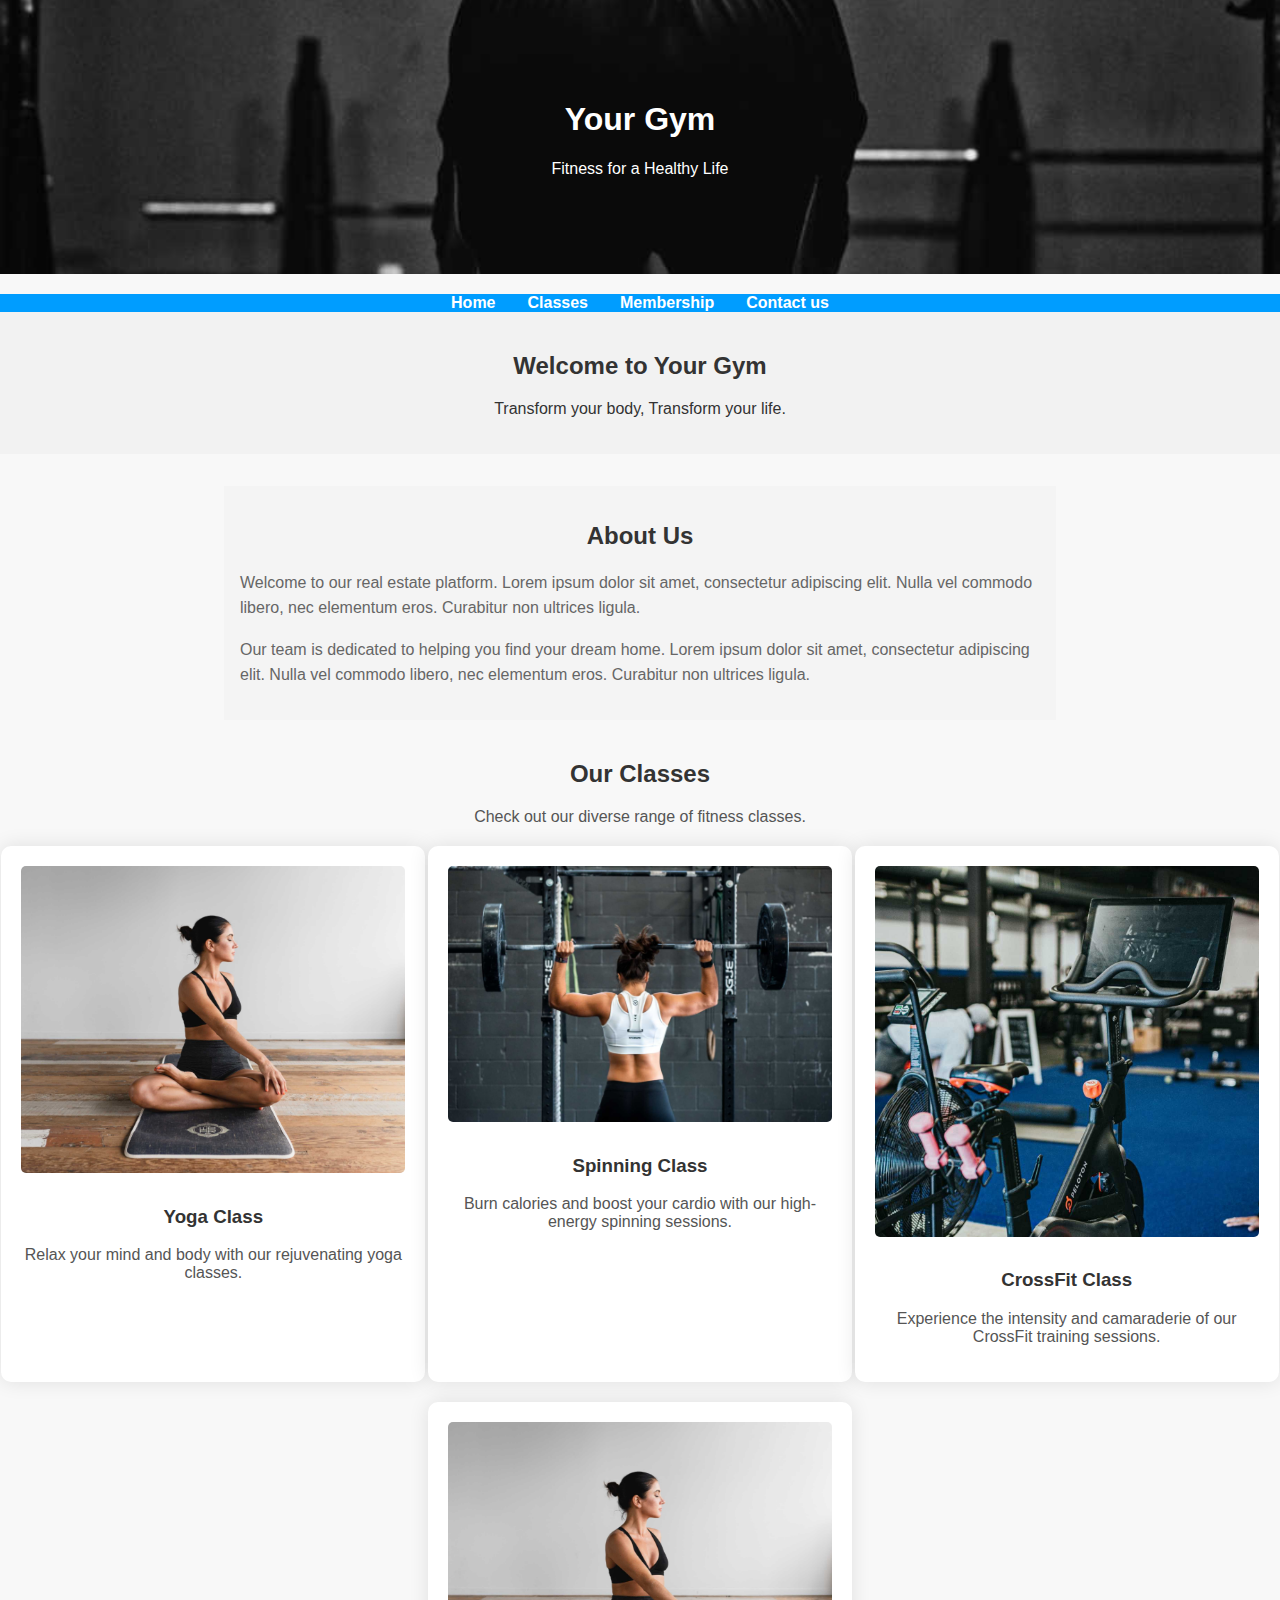
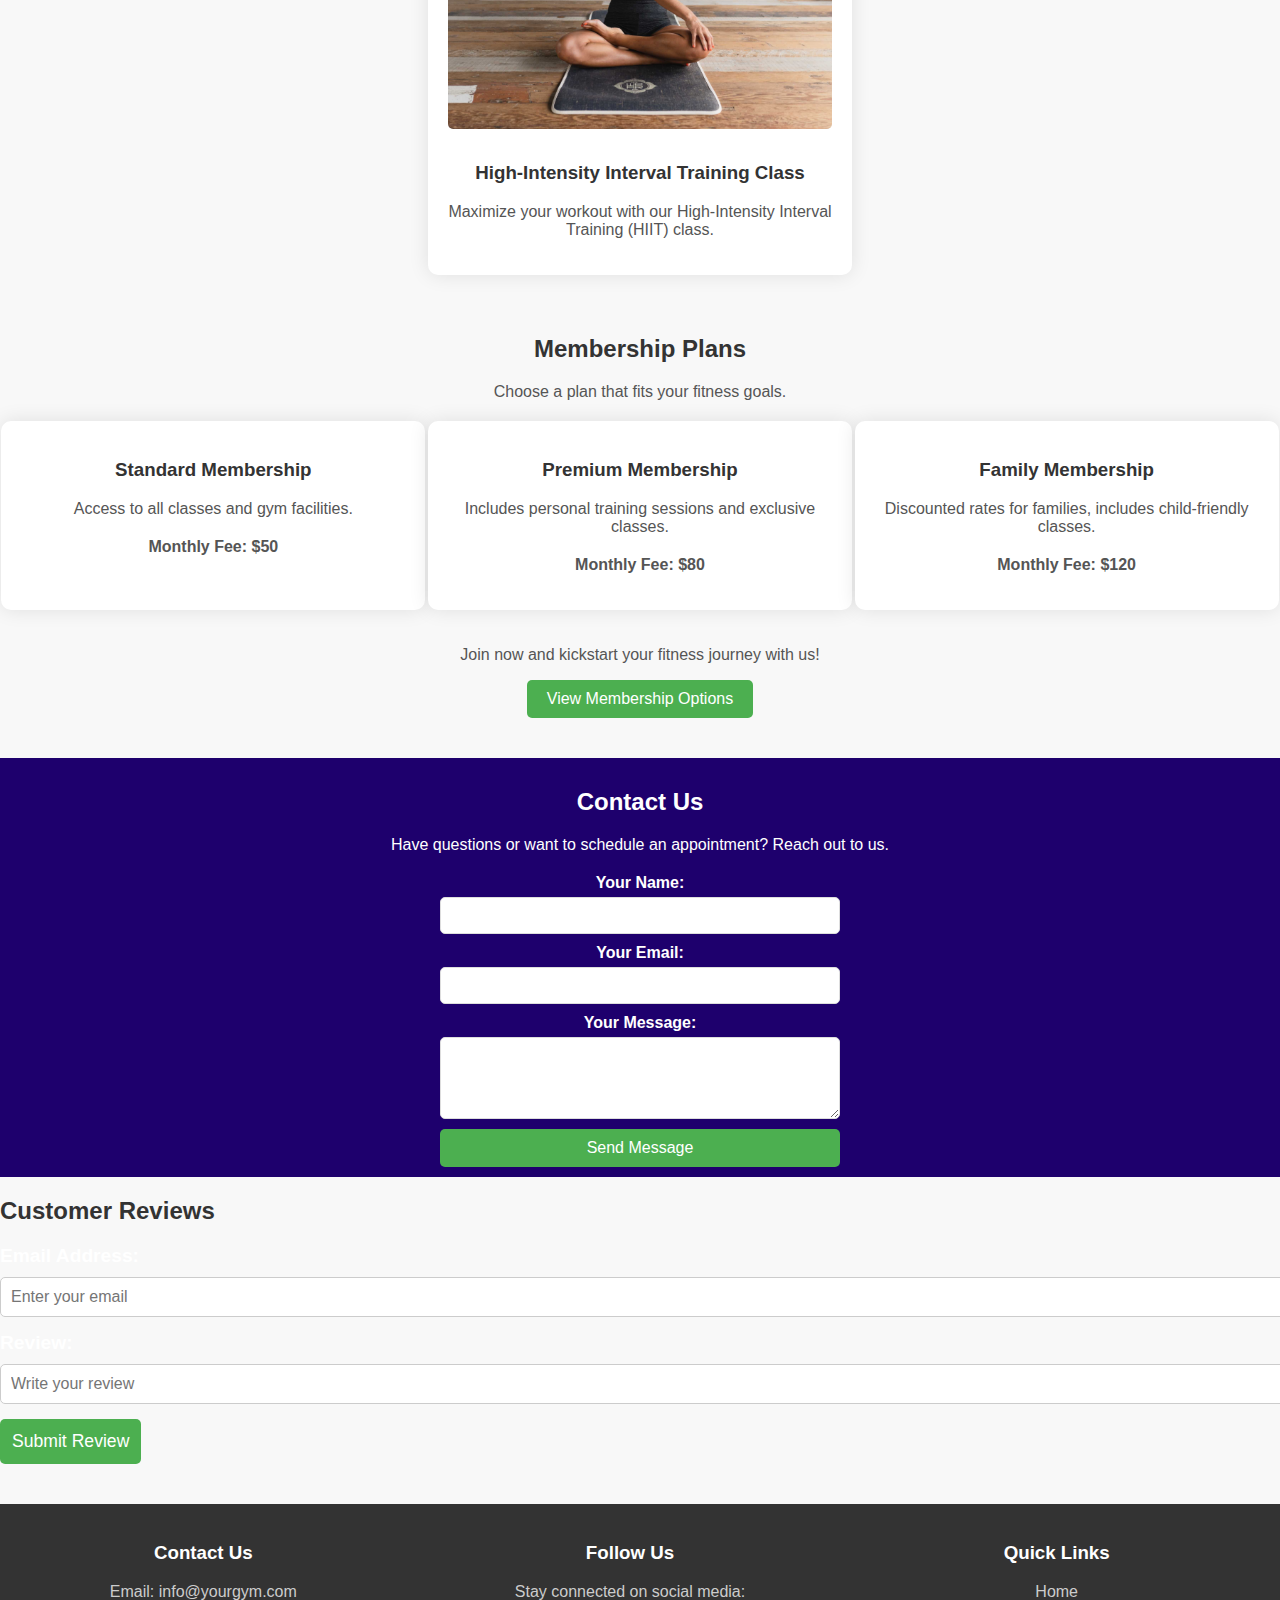
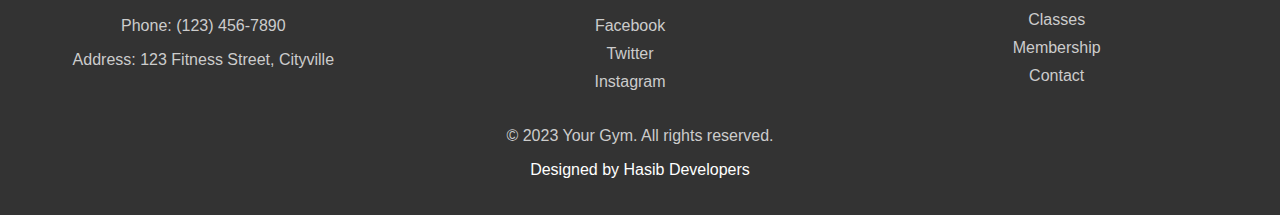
<file: index.html>
<!DOCTYPE html>
<html lang="en">
<head>
    <meta charset="UTF-8">
    <meta name="viewport" content="width=device-width, initial-scale=1.0">
    <link rel="stylesheet" href="Gym.css">
    <title>Your Gym</title>
</head>
<body>

   <header style="background-image: url('gym-background.jpg');">
    <div class="header-content">
        <h1>Your Gym</h1>
        <p>Fitness for a Healthy Life</p>
    </div>

</header>
<!-- Hamburger menu icon -->
        <div class="hamburger" onclick="toggleNav()">
            <div class="bar"></div>
            <div class="bar"></div>
            <div class="bar"></div>
        </div>

    <nav class="nav">
        <ul>
            <li><a href="#home">Home</a></li>
            <li><a href="#classes">Classes</a></li>
            <li><a href="#membership">Membership</a></li>
            <li><a href="#contact">Contact us</a></li>
        </ul>
    </nav>

    <section id="hero">
        <h2>Welcome to Your Gym</h2>
        <p>Transform your body, Transform your life.</p>
    </section>
    
<section class="about-us" id="about-us">
        <h2>About Us</h2>
        <p>Welcome to our real estate platform. Lorem ipsum dolor sit amet, consectetur adipiscing elit. Nulla vel commodo libero, nec elementum eros. Curabitur non ultrices ligula.</p>
        <p>Our team is dedicated to helping you find your dream home. Lorem ipsum dolor sit amet, consectetur adipiscing elit. Nulla vel commodo libero, nec elementum eros. Curabitur non ultrices ligula.</p>
    </section>
    <section id="classes">
    <h2>Our Classes</h2>
    <p>Check out our diverse range of fitness classes.</p>

    <div class="class-container">
        <div class="class">
            <img src="yoga.jpg" alt="Yoga Class">
            <h3>Yoga Class</h3>
            <p>Relax your mind and body with our rejuvenating yoga classes.</p>
        </div>

        <div class="class">
            <img src="spin.jpg" alt="Spinning Class">
            <h3>Spinning Class</h3>
            <p>Burn calories and boost your cardio with our high-energy spinning sessions.</p>
        </div>

        <div class="class">
            <img src="crossfit.jpg" alt="CrossFit Class">
            <h3>CrossFit Class</h3>
            <p>Experience the intensity and camaraderie of our CrossFit training sessions.</p>
        </div>

        <div class="class">
            <img src="yoga.jpg" alt="HIIT Class">
            <h3>High-Intensity Interval Training Class</h3>
            <p>Maximize your workout with our High-Intensity Interval Training (HIIT) class.</p>
        </div>
    </div>
</section>



    <section id="membership">
    <h2>Membership Plans</h2>
    <p>Choose a plan that fits your fitness goals.</p>

    <div class="membership-plans">
        <div class="plan">
            <h3>Standard Membership</h3>
            <p>Access to all classes and gym facilities.</p>
            <p>Monthly Fee: $50</p>
        </div>

        <div class="plan">
            <h3>Premium Membership</h3>
            <p>Includes personal training sessions and exclusive classes.</p>
            <p>Monthly Fee: $80</p>
        </div>

        <div class="plan">
            <h3>Family Membership</h3>
            <p>Discounted rates for families, includes child-friendly classes.</p>
            <p>Monthly Fee: $120</p>
        </div>

        <!-- Add any additional plans here -->
    </div>

    <p>Join now and kickstart your fitness journey with us!</p>
    
    <!-- <div class="membership-form">
        <label for="selected-membership">Select your membership:</label>
        <select id="selected-membership" name="selected-membership">
            <option value="standard">Standard Membership</option>
            <option value="premium">Premium Membership</option>
            <option value="family">Family Membership</option>
        </select>

        <button type="submit">Submit</button>
    </div> -->
    <a href="membership.html"><button type="button">View Membership Options</button></a>
</section>
</section>


    <section id="contact">
    <h2>Contact Us</h2>
    <p>Have questions or want to schedule an appointment? Reach out to us.</p>

    <div class="contact-form">
        <form action="#" method="post">
            <label for="name">Your Name:</label>
            <input type="text" id="name" name="name" required>

            <label for="email">Your Email:</label>
            <input type="email" id="email" name="email" required>

            <label for="message">Your Message:</label>
            <textarea id="message" name="message" rows="4" required></textarea>

            <button type="submit">Send Message</button>
        </form>
    </div>
</section>


<section id="reviews">
    <h2>Customer Reviews</h2>
    <label class="email-label" for="email">Email Address:</label>
    <input class="email-input" type="email" id="remail" placeholder="Enter your email">

    <label class="review-label" for="review">Review:</label>
    <input class="review-input" type="text" id="review" placeholder="Write your review">

    <button onclick="displayReview()" class="submit-review">Submit Review</button>
        


    <div id="output" class="review-container"></div>
</section>


    <footer>
    <div class="footer-content">
        <div class="footer-section">
            <h3>Contact Us</h3>
            <p>Email: info@yourgym.com</p>
            <p>Phone: (123) 456-7890</p>
            <p>Address: 123 Fitness Street, Cityville</p>
        </div>

        <div class="footer-section">
            <h3>Follow Us</h3>
            <p>Stay connected on social media:</p>
            <ul>
                <li><a href="#" target="_blank">Facebook</a></li>
                <li><a href="#" target="_blank">Twitter</a></li>
                <li><a href="#" target="_blank">Instagram</a></li>
            </ul>
        </div>

        <div class="footer-section">
            <h3>Quick Links</h3>
            <ul>
                <li><a href="#">Home</a></li>
                <li><a href="#">Classes</a></li>
                <li><a href="#">Membership</a></li>
                <li><a href="#">Contact</a></li>
            </ul>
        </div>
    </div>

    <p class="footer-bottom">&copy; 2023 Your Gym. All rights reserved.</p>
    <p>Designed by Hasib Developers</p>
</footer>

    <script src="Gym.js"></script>
</body>
</html>
</file>
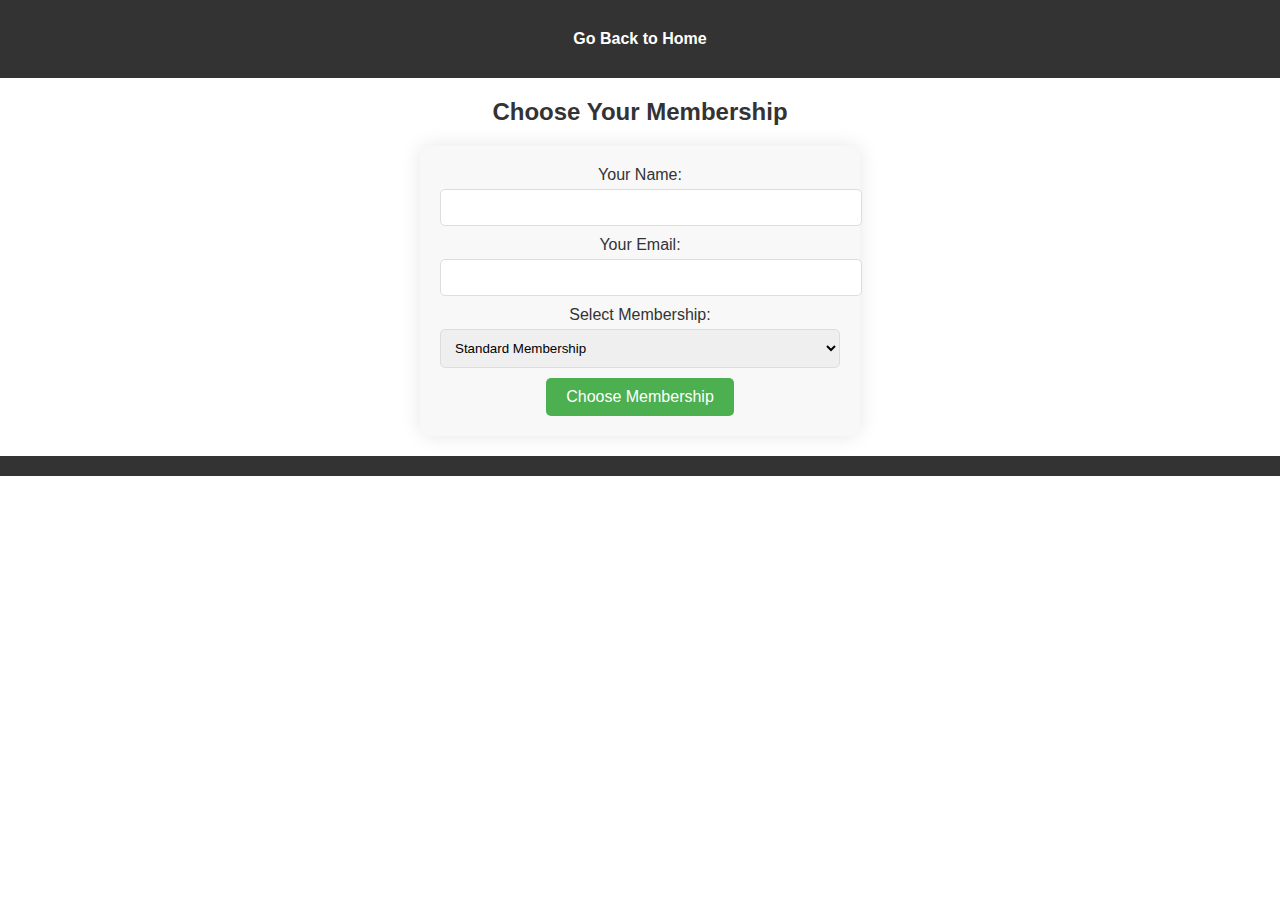
<file: membership.html>
<!DOCTYPE html>
<html lang="en">
<head>
    <meta charset="UTF-8">
    <meta name="viewport" content="width=device-width, initial-scale=1.0">
    <title>Choose Membership</title>
    <link rel="stylesheet" href="membership.css"> <!-- Link to your main styles.css file -->
</head>
<body>

<header>
    <!-- Your header content goes here -->
</header>

<nav>
    <a href="index.html">Go Back to Home</a>
</nav>

<section id="choose-membership">
    <h2>Choose Your Membership</h2>

    <div class="membership-form">
        <form action="#" method="post">
            <label for="name">Your Name:</label>
            <input type="text" id="name" name="name" required>

            <label for="email">Your Email:</label>
            <input type="email" id="email" name="email" required>

            <label for="selected-membership">Select Membership:</label>
            <select id="selected-membership" name="selected-membership">
                <option value="standard">Standard Membership</option>
                <option value="premium">Premium Membership</option>
                <option value="family">Family Membership</option>
            </select>

            <button type="button" onclick="selectMembership()">Choose Membership</button>
        </form>
    </div>
</section>

<footer>
    <!-- Your footer content goes here -->
</footer>

<script src="membership.js"></script>

</body>
</html>
</file>
<file: Gym.css>
body {
    font-family: 'Segoe UI', Tahoma, Geneva, Verdana, sans-serif;
    margin: 0;
    padding: 0;
    background-color: #f8f8f8;
    color: #333;
}


header {
    text-align: center;
    color: #fff;
    padding: 80px 20px;
    background-size: cover;
    background-position: center;
    position: relative;
    margin-bottom: 20px;
}
#hero {
    background-color: #f2f2f2;
    padding: 20px;
    text-align: center;
}

#classes, #membership, #contact {
    margin-top: 40px;
}

footer {
    margin-top: 40px;
    text-align: center;
    background-color: #333;
    color: #fff;
    padding: 10px;
}

#classes {
    margin-top: 40px;
    text-align: center;
}

#classes h2 {
    color: #333;
}

#classes p {
    color: #555;
}

.class-container {
    display: flex;
    justify-content: space-around;
    margin-top: 20px;
}

.class {
    width: 30%;
    padding: 20px;
    background-color: #fff;
    border-radius: 10px;
    box-shadow: 0 0 20px rgba(0, 0, 0, 0.1);
    transition: transform 0.3s ease-in-out;
}

.class:hover {
    transform: scale(1.05);
}

.class img {
    width: 100%;
    border-radius: 5px;
    margin-bottom: 10px;
}

.class h3 {
    color: #333;
}

.class p {
    color: #555;
}

.header-content {
    position: relative;
    z-index: 1;
}
.hamburger {
    display: none;
    position: absolute;
    left: 1em;
    top: 20em;
    cursor: pointer;
    z-index: 2;
    
}

.bar {
    width: 25px;
    height: 3px;
    background-color: #333;
    margin: 6px 0;
}

.nav {
    display: flex;
    justify-content: center;
    width: 100%;
    background-color: #009DFF;
    text-align: center;
}

.nav ul {
    list-style-type: none;
    padding: 0;
    margin: 0;
    display: flex;
}

.nav li {
    margin: 0 1em; 
    display: inline;
}

.nav a {
    text-decoration: none;
    color: white;
    font-weight: bold;
    font-size: 16px;
}

/* Add this style to make the navigation responsive */
@media screen and (max-width: 768px) {
    .nav {
        display: none;
    }

    .nav.active {
        display: flex;
    }

    .nav ul {
        flex-direction: column;
    }

    .nav li {
        margin: 1em 0;
    }

    .hamburger {
        display: block;
    }
}


#classes {
    margin-top: 40px;
    text-align: center;
}

#classes h2 {
    color: #333;
}

#classes p {
    color: #555;
}

.class-container {
    display: flex;
    justify-content: space-around;
    flex-wrap: wrap; /* Allow items to wrap onto the next line */
    margin-top: 20px;
}

.class {
    width: 30%;
    margin-bottom: 20px; /* Added margin between rows */
    padding: 20px;
    background-color: #fff;
    border-radius: 10px;
    box-shadow: 0 0 20px rgba(0, 0, 0, 0.1);
    transition: transform 0.3s ease-in-out;
}

.class:hover {
    transform: scale(1.05);
}

.class img {
    width: 100%;
    border-radius: 5px;
    margin-bottom: 10px;
}

.class h3 {
    color: #333;
}

.class p {
    color: #555;
}
#membership {
    margin-top: 40px;
    text-align: center;
}

#membership h2 {
    color: #333;
}

#membership p {
    color: #555;
}

.membership-plans {
    display: flex;
    justify-content: space-around;
    flex-wrap: wrap; /* Allow plans to wrap onto the next line */
    margin-top: 20px;
}

.plan {
    width: 30%;
    margin-bottom: 20px; /* Added margin between rows */
    padding: 20px;
    background-color: #fff;
    border-radius: 10px;
    box-shadow: 0 0 20px rgba(0, 0, 0, 0.1);
    transition: transform 0.3s ease-in-out;
}

.plan:hover {
    transform: scale(1.05);
}

.plan h3 {
    color: #333;
}

.plan p {
    color: #555;
}

#membership p:last-child {
    margin-top: 20px;
    font-weight: bold;
}


input[type="radio"] {
    position: absolute;
    top: 10px;
    right: 10px;
}

#membership p:last-child {
    margin-top: 20px;
    font-weight: bold;
}

.membership-form {
    margin-top: 40px;
}

label {
    display: block;
    margin-bottom: 10px;
    font-weight: bold;
}

select {
    padding: 10px;
    font-size: 16px;
    border: 1px solid #ddd;
    border-radius: 5px;
    margin-right: 10px;
}

button {
    padding: 10px 20px;
    font-size: 16px;
    background-color: #4CAF50; /* Green */
    color: #fff;
    border: none;
    border-radius: 5px;
    cursor: pointer;
}

button:hover {
    background-color: #45a049;
}
footer {
    margin-top: 40px;
    text-align: center;
    background-color: #333;
    color: #fff;
    padding: 20px 0;
}

.footer-content {
    display: flex;
    justify-content: space-around;
    flex-wrap: wrap;
}

.footer-section {
    flex: 1;
    margin-right: 20px;
}

.footer-section h3 {
    color: #fff;
}

.footer-section p, .footer-section ul {
    color: #ccc;
    list-style: none;
    padding: 0;
}

.footer-section ul li {
    margin-bottom: 10px;
}

.footer-section ul li a {
    color: #ccc;
    text-decoration: none;
}

.footer-section ul li a:hover {
    color: #fff;
}

.footer-bottom {
    margin-top: 20px;
    color: #ccc;
}
#contact {
    margin-top: 40px;
    text-align: center;
    background-color: #1E006D; /* Updated to black */
    padding: 10px;
}

#contact h2 {
    color: white;
}

#contact p {
    color: white;
}

.contact-form {
    margin-top: 20px;
}

form {
    display: flex;
    flex-direction: column;
    max-width: 400px;
    margin: 0 auto;
}

label {
    margin-bottom: 5px;
    color: white;
}

input, textarea {
    padding: 10px;
    margin-bottom: 10px;
    border: 1px solid #ddd;
    border-radius: 5px;
}

button {
    padding: 10px 20px;
    font-size: 16px;
    background-color: #4CAF50; /* Green */
    color: #fff;
    border: none;
    border-radius: 5px;
    cursor: pointer;
}

button:hover {
    background-color: #45a049;
}
.email-label, .review-label {
    display: block;
    margin-bottom: 10px;
    font-size: 1.2em;
        }
.email-input, .review-input {
    width: 100%;
    padding: 10px;
    margin-bottom: 15px;
    font-size: 1em;
    border: 1px solid #ccc;
    border-radius: 5px;
        }

.submit-review {
    padding: 12px;
    background-color: #4CAF50;
    color: white;
    border: none;
    border-radius: 5px;
    cursor: pointer;
    font-size: 1.1em;
        }

.review-container {
    margin-top: 20px;
        }

.review {
    border: 1px solid #ddd;
    padding: 15px;
    margin-bottom: 15px;
    border-radius: 8px;
    background-color: #f9f9f9;
        }

.review strong {
color: #333;
        } 
        
.about-us {
    max-width: 800px;
    margin: 2em auto;
    padding: 1em;
    background-color: #f4f4f4;
}

.about-us h2 {
    color: #333;
    text-align: center;
}

.about-us p {
    color: #666;
    line-height: 1.6;
}
</file>
<file: membership.css>
body {
    font-family: 'Arial', sans-serif;
    margin: 0;
    padding: 0;
}

header, nav, footer {
    background-color: #333;
    color: #fff;
    padding: 10px;
    text-align: center;
}

#choose-membership {
    text-align: center;
    margin: 20px;
}

#choose-membership h2 {
    color: #333;
}

.membership-form {
    max-width: 400px;
    margin: 20px auto;
    background-color: #f8f8f8;
    padding: 20px;
    border-radius: 10px;
    box-shadow: 0 0 20px rgba(0, 0, 0, 0.1);
}

.membership-form label {
    display: block;
    margin-bottom: 5px;
    color: #333;
}

.membership-form input, .membership-form select {
    width: 100%;
    padding: 10px;
    margin-bottom: 10px;
    border: 1px solid #ddd;
    border-radius: 5px;
}

.membership-form button {
    padding: 10px 20px;
    font-size: 16px;
    background-color: #4CAF50;
    color: #fff;
    border: none;
    border-radius: 5px;
    cursor: pointer;
}

.membership-form button:hover {
    background-color: #45a049;
}

footer {
    margin-top: 20px;
}
a {
    color: white; /* Blue */
    text-decoration: none;
    font-weight: bold;
    margin-bottom: 20px;
    display: inline-block;
}

a:hover {
    color: #00698C;
}
</file>
